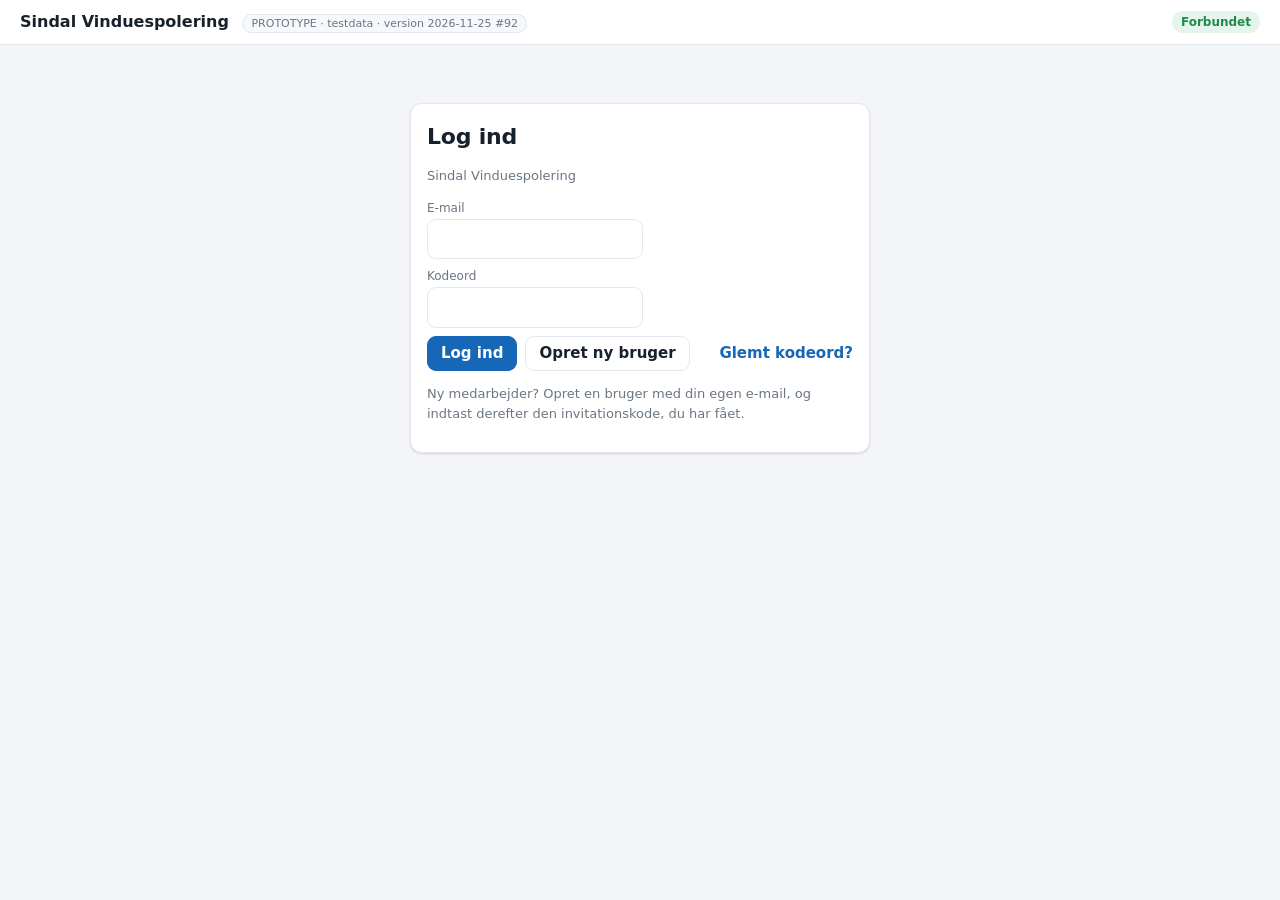
<file: vindue/index.html>
<!doctype html>
<html lang="da">
<head>
<meta charset="utf-8">
<meta name="viewport" content="width=device-width, initial-scale=1, viewport-fit=cover">
<title>Sindal Vinduespolering</title>
<meta name="theme-color" content="#1f5f8b">
<link rel="manifest" href="manifest.json">
<link rel="apple-touch-icon" href="../icon-192.png">
<meta name="apple-mobile-web-app-capable" content="yes">
<meta name="mobile-web-app-capable" content="yes">
<meta name="apple-mobile-web-app-title" content="Sindal Vindue">
<link rel="stylesheet" href="style.css?v=92">
</head>
<body>
<header class="top">
  <div class="brand">Sindal Vinduespolering <span class="tag">PROTOTYPE · testdata · ingen rigtige SMS/fakturaer</span></div>
  <div class="who">
    <span id="net" class="pill ok">Online</span>
    <select id="user" aria-label="Bruger"></select>
  </div>
</header>
<nav id="tabs" class="tabs"></nav>
<main id="view"></main>
<dialog id="dlg"><form method="dialog" id="dlgBody"></form></dialog>
<div id="toast" class="toast" hidden></div>
<!-- Versionsnummer i adresserne tvinger browseren til at hente nyeste kode efter en opdatering.
     Ved ny udgivelse: hæv v= her og VERSION i js/app.js. -->
<script type="importmap">
{ "imports": {
    "./js/adapters.js": "./js/adapters.js?v=92",
    "./js/cloud.js": "./js/cloud.js?v=92",
    "./js/config.js": "./js/config.js?v=92",
    "./js/sync.js": "./js/sync.js?v=92",
    "./js/store.js": "./js/store.js?v=92",
    "./js/map.js": "./js/map.js?v=92",
    "./js/app.js": "./js/app.js?v=92",
    "./js/dayplan.js": "./js/dayplan.js?v=92",
    "./js/optimizer.js": "./js/optimizer.js?v=92",
    "./js/optworker.js": "./js/optworker.js?v=92",
    "./js/domain.js": "./js/domain.js?v=92",
    "./js/gdpr.js": "./js/gdpr.js?v=92",
    "./js/import.js": "./js/import.js?v=92",
    "./js/seed.js": "./js/seed.js?v=92",
    "./js/services.js": "./js/services.js?v=92",
    "./js/rutesedel.js": "./js/rutesedel.js?v=92",
    "./js/stamdata.js": "./js/stamdata.js?v=92"
} }
</script>
<script type="module" src="js/app.js?v=92"></script>
</body>
</html>
</file>
<file: vindue/style.css>
/* Sindal Vinduespolering – roligt, lyst design. Farver som variabler, mørk tilstand understøttet. */
:root{
  --bg:#f3f5f8;--card:#fff;--ink:#17212b;--mute:#6a7684;--line:#e4e8ee;--soft:#f6f8fb;
  --pri:#1667b7;--pri-ink:#fff;--pri-soft:#e8f1fb;
  --ok:#1f8a4c;--ok-soft:#e5f5ec;--warn:#b26a00;--warn-soft:#fdf3e2;--bad:#c62828;--bad-soft:#fdeaea;--cash:#0f7b7b;--cash-soft:#e2f4f4;
  --r:12px;--shadow:0 1px 2px rgba(16,24,40,.06),0 1px 3px rgba(16,24,40,.08);
}
@media (prefers-color-scheme:dark){:root{
  --bg:#0f1318;--card:#171c22;--ink:#e7ebef;--mute:#98a3ae;--line:#28303a;--soft:#1d232a;
  --pri:#5aa6e8;--pri-ink:#0b1520;--pri-soft:#1b2a3a;--ok:#5cc489;--ok-soft:#173025;--warn:#f0b14e;--warn-soft:#33270f;--bad:#ef6b6b;--bad-soft:#3a1a1a;--cash:#4fc4c4;--cash-soft:#123131;
  --shadow:none}}
*{box-sizing:border-box}
html{-webkit-text-size-adjust:100%}
body{margin:0;font:15px/1.5 "Inter",system-ui,-apple-system,"Segoe UI",Roboto,sans-serif;background:var(--bg);color:var(--ink)}
a{color:var(--pri)}
h2{margin:0 0 10px;font-size:19px;font-weight:650;letter-spacing:-.01em}h3{margin:12px 0 6px;font-size:15px;font-weight:650}
.mute{color:var(--mute)}.small{font-size:13px}.center{text-align:center}.sp{flex:1;min-width:0}
.warn-t{color:var(--warn)}

/* Topbjælke + faner */
.top{display:flex;justify-content:space-between;align-items:center;gap:10px;padding:10px 20px;background:var(--card);border-bottom:1px solid var(--line);flex-wrap:wrap}
.brand{font-weight:700;font-size:16px;color:var(--ink)}.tag{font-weight:500;font-size:11px;color:var(--mute);background:var(--soft);border:1px solid var(--line);padding:2px 8px;border-radius:99px;margin-left:8px;white-space:nowrap}
.who{display:flex;gap:8px;align-items:center}
.top .pill.ok{background:var(--ok-soft);color:var(--ok)}.top .pill.bad{background:var(--bad-soft);color:var(--bad)}
.tabs{display:flex;gap:4px;overflow-x:auto;background:var(--card);border-bottom:1px solid var(--line);padding:6px 16px;position:sticky;top:0;z-index:5;scrollbar-width:none}
.tabs button{border:0;background:none;padding:8px 14px;color:var(--mute);font:inherit;font-weight:550;cursor:pointer;white-space:nowrap;border-radius:99px}
.tabs button:hover{background:var(--soft);color:var(--ink)}
.tabs button.on{background:var(--pri-soft);color:var(--pri)}
main{padding:18px 20px 40px;max-width:1880px;margin:0 auto} /* brug skærmens bredde (kalenderen) */

/* Grundelementer */
.card{background:var(--card);border:1px solid var(--line);border-radius:var(--r);padding:16px;margin-bottom:14px;box-shadow:var(--shadow)}
.grid{display:grid;gap:14px;grid-template-columns:repeat(auto-fit,minmax(240px,1fr))}
.row,.toolbar{display:flex;gap:8px;flex-wrap:wrap;align-items:center}
.toolbar{margin-bottom:12px}
.kpi{font-size:28px;font-weight:700}
table{width:100%;border-collapse:collapse}td,th{padding:9px 8px;border-bottom:1px solid var(--line);text-align:left;vertical-align:top}
th{font-size:12px;color:var(--mute);font-weight:600;text-transform:uppercase;letter-spacing:.03em}
button,.btn{font:inherit;font-weight:550;border:1px solid var(--line);background:var(--card);color:var(--ink);padding:7px 13px;border-radius:9px;cursor:pointer;text-decoration:none;display:inline-flex;align-items:center;gap:6px;line-height:1.3}
button:hover,.btn:hover{border-color:#c9d1db;background:var(--soft)}
button.pri,.btn.pri{background:var(--pri);color:var(--pri-ink);border-color:var(--pri)}button.pri:hover{filter:brightness(1.07);background:var(--pri)}
button.bad{color:var(--bad);border-color:color-mix(in srgb,var(--bad) 40%,var(--line))}
button:disabled{opacity:.5;cursor:default}
button.link{border:0;background:none;padding:2px 0;color:var(--pri)}button.link:hover{text-decoration:underline;background:none}
button.icon{border:0;background:none;padding:2px 6px;color:var(--mute);border-radius:6px}button.icon:hover{background:var(--soft);color:var(--ink)}
.btn.small,button.small{padding:4px 9px;font-size:13px}
input,select,textarea{font:inherit;padding:8px 10px;border:1px solid var(--line);border-radius:9px;background:var(--card);color:var(--ink);max-width:100%}
input:focus,select:focus,textarea:focus{outline:2px solid var(--pri-soft);border-color:var(--pri)}
textarea{width:100%;min-height:72px}
label{display:block;margin:8px 0}label>span{display:block;font-size:12px;color:var(--mute);margin-bottom:2px}
.pill{font-size:12px;font-weight:600;padding:2px 9px;border-radius:99px;background:var(--soft);white-space:nowrap}
.pill.ok{background:var(--ok-soft);color:var(--ok)}.pill.warn{background:var(--warn-soft);color:var(--warn)}.pill.bad{background:var(--bad-soft);color:var(--bad)}
.badge{background:var(--pri);color:var(--pri-ink);border-radius:99px;font-size:11px;font-weight:700;padding:0 7px;line-height:18px}
.warnbox{border-left:4px solid var(--warn);padding:10px 12px;background:var(--warn-soft);border-radius:8px;margin:8px 0}
.alerts{display:flex;gap:8px;flex-wrap:wrap;margin-bottom:12px}
.alert{display:inline-flex;align-items:center;gap:8px;background:var(--warn-soft);color:var(--ink);border:1px solid color-mix(in srgb,var(--warn) 25%,transparent);padding:5px 6px 5px 12px;border-radius:99px;font-size:13px}
.alert button{padding:3px 10px;font-size:12px;border-radius:99px}

/* Segment-knapper (fx Udført/Betalt/Udsæt, ugeskift, faneblade i Kunder) */
.seg{display:inline-flex;border:1px solid var(--line);border-radius:10px;overflow:hidden;background:var(--card)}
.seg button{border:0;border-radius:0;border-right:1px solid var(--line);padding:7px 12px;background:none}
.seg button:last-child{border-right:0}
.seg button.on{background:var(--pri-soft);color:var(--pri)}
.subtabs{margin-bottom:14px}
.st button.on.udfoert{background:var(--ok);color:#fff}.st button.on.kontant{background:var(--cash);color:#fff}.st button.on.spring{background:var(--warn);color:#fff}
.st.big{display:grid;grid-template-columns:1fr 1fr 1fr;width:100%;border-radius:12px;margin-top:12px}
.st.big button{padding:15px 6px;font-size:16px;font-weight:650}
.st.big button[data-v=udfoert]{background:var(--ok-soft);color:var(--ok)}.st.big button[data-v=kontant]{background:var(--cash-soft);color:var(--cash)}.st.big button[data-v=spring]{background:var(--warn-soft);color:var(--warn)}

/* Kalender + økonomipanel – hele bredden, ingen vandret scroll */
.cal{display:grid;grid-template-columns:minmax(0,1fr) 270px;gap:14px;align-items:start}
@media (max-width:1100px){.cal{grid-template-columns:minmax(0,1fr)}}
.week{display:grid;grid-template-columns:repeat(var(--ndays,5),minmax(0,1fr));gap:10px}
@media (max-width:820px){.week{grid-template-columns:minmax(0,1fr)}}
.day{background:var(--card);border:1px solid var(--line);border-radius:var(--r);padding:10px;min-height:140px;box-shadow:var(--shadow);min-width:0}
.day.today{border-color:var(--pri);box-shadow:0 0 0 2px var(--pri-soft)}
.day.closed{background:repeating-linear-gradient(45deg,var(--card),var(--card) 8px,var(--soft) 8px,var(--soft) 16px)}
.day.drop{outline:2px dashed var(--pri)}
.dayhead{display:flex;justify-content:space-between;align-items:center;margin-bottom:6px}
.rblock{background:var(--soft);border-radius:10px;padding:8px 9px;margin:7px 0;border-left:4px solid var(--pri)}
.rblock.done{border-left-color:var(--ok);opacity:.8}
.rhead{display:flex;justify-content:space-between;align-items:center;gap:6px;cursor:pointer}.rhead b{overflow:hidden;text-overflow:ellipsis;white-space:nowrap}
.rhead:hover b{color:var(--pri)}
.rmeta{display:flex;justify-content:space-between;align-items:center;font-size:12px;color:var(--mute);margin-bottom:3px}
.vline{font-size:12.5px;line-height:1.35;padding:1px 0;cursor:pointer;white-space:nowrap;overflow:hidden;text-overflow:ellipsis}
.vline[draggable=true]{cursor:grab}.vline:hover{color:var(--pri)}
.vline.udfoert::before,.vline.delvis::before{content:'✓ ';color:var(--ok)}.vline.aflyst,.vline.forgaeves{text-decoration:line-through;opacity:.55}.vline.udsat::before{content:'⏸ '}
.econ{background:var(--card);border:1px solid var(--line);border-radius:var(--r);padding:14px 16px;box-shadow:var(--shadow);position:sticky;top:60px}
.econ h3{margin:4px 0 8px;font-size:14px}
.econ dl{display:grid;grid-template-columns:1fr auto;gap:5px 10px;margin:0 0 12px;font-size:13.5px}.econ dt{color:var(--mute)}.econ dd{margin:0;font-weight:650;text-align:right;white-space:nowrap}
.toolbar h2{margin:0}

/* Færdigmelding */
table.fm td{vertical-align:top}table.fm .w1{width:1%}
table.fm select{max-width:100%;width:100%}
table.fm tr.res-udfoert td{background:color-mix(in srgb,var(--ok-soft) 70%,transparent)}
table.fm tr.res-kontant td{background:color-mix(in srgb,var(--cash-soft) 70%,transparent)}
table.fm tr.res-spring td{background:color-mix(in srgb,var(--warn-soft) 70%,transparent)}
table.fm tr.locked td{opacity:.6}
.sub{margin-top:6px;display:flex;gap:6px;flex-wrap:wrap;align-items:center}.sub select{flex:1;min-width:160px}
input.cash{width:110px}
.cashbox{background:var(--cash-soft);color:var(--ink);border-radius:9px;padding:8px 12px;font-size:14px}
.extra{font-size:13px;color:var(--ink);margin-top:3px}.extra a{color:var(--bad);text-decoration:none;margin-left:4px}
.extras{margin-top:8px}
.thumbs{display:flex;gap:6px;flex-wrap:wrap;margin-top:6px;align-items:center}
.thumbs img{width:54px;height:54px;object-fit:cover;border-radius:8px;cursor:zoom-in;border:1px solid var(--line)}
.thumbs.big img{width:96px;height:96px}
.th{position:relative;display:inline-block}.th .x{position:absolute;top:-6px;right:-6px;padding:0 5px;font-size:11px;border-radius:99px;background:var(--card)}

/* Dagsrute (mobil) */
.mob-head{display:flex;align-items:center;gap:10px;text-align:center;margin-bottom:12px}
.mob-head button{font-size:22px;padding:6px 16px;border-radius:12px}
.stop{background:var(--card);border:1px solid var(--line);border-radius:16px;padding:14px;margin-bottom:12px;box-shadow:var(--shadow)}
.stop.done{opacity:.6}
.stop-h{display:flex;gap:10px;align-items:flex-start}.stop-h h3{margin:0;font-size:17px}
.num{flex:none;width:28px;height:28px;border-radius:99px;background:var(--pri-soft);color:var(--pri);display:grid;place-items:center;font-weight:700;font-size:13px}
.desc{margin-top:10px;padding:10px 12px;background:var(--soft);border-radius:10px;font-size:16px;line-height:1.45}

/* Lister, beskeder, diverse */
.list .item{display:flex;justify-content:space-between;gap:8px;padding:11px 4px;border-bottom:1px solid var(--line);cursor:pointer}.list .item:hover{background:var(--soft)}
.clickable tr[data-cust],.clickable tr[data-route]{cursor:pointer}.clickable tr[data-cust]:hover td,.clickable tr[data-route]:hover td{background:var(--soft)}
.msgs{display:flex;flex-direction:column;gap:6px;max-height:340px;overflow:auto;padding:4px}
.msg{max-width:80%;padding:8px 11px;border-radius:14px;background:var(--soft);font-size:14px}.msg.ud{align-self:flex-end;background:var(--pri);color:var(--pri-ink)}.msg .meta{font-size:11px;opacity:.75;margin-top:2px}
.heat{border-collapse:separate;border-spacing:2px;width:auto}.heat td{width:12px;height:12px;padding:0;border:0;border-radius:3px}.heat td.hm{background:none;font-size:10px;color:var(--mute);width:auto}
tr.struck td{text-decoration:line-through;opacity:.6}
dialog{border:1px solid var(--line);border-radius:16px;background:var(--card);color:var(--ink);max-width:min(640px,94vw);width:100%;padding:20px;box-shadow:0 20px 50px rgba(0,0,0,.2)}
dialog::backdrop{background:rgba(15,20,30,.45)}
.toast{position:fixed;bottom:18px;left:50%;transform:translateX(-50%);background:#1d2733;color:#fff;padding:11px 18px;border-radius:12px;z-index:99;max-width:90vw;box-shadow:0 8px 24px rgba(0,0,0,.25)}

@media (max-width:640px){main{padding:12px}.hide-m{display:none}td,th{padding:7px 4px}.top{padding:8px 12px}.tag{display:none}.tabs{padding:6px 8px}}
@media print{.top,.tabs,.noprint,.toast,.alerts{display:none!important}body{background:#fff;color:#000}main{padding:0;max-width:none}.card{border:0;padding:0;box-shadow:none}.sheet td,.sheet th{padding:3px 4px;font-size:11px}}
.icon.on{color:var(--pri);background:var(--pri-soft)}
/* Ruteblok med bred kant (grip), valgt rute, dagsknap, menu, minikalender */
.rblock{position:relative;padding-left:24px}
.grip{position:absolute;left:0;top:0;bottom:0;width:18px;display:grid;place-items:center;font-size:11px;letter-spacing:-2px;color:var(--mute);cursor:grab;border-radius:10px 0 0 10px;background:color-mix(in srgb,var(--pri) 10%,transparent);user-select:none}
.grip:hover{background:var(--pri);color:#fff}
.rblock{border-left:0;box-shadow:inset 3px 0 0 var(--pri)}.rblock.done{box-shadow:inset 3px 0 0 var(--ok)}
.rblock.sel{outline:2px solid var(--pri);background:var(--pri-soft)}
.daybtn{border:0;background:none;padding:2px 6px;margin-left:-6px;font-weight:700;border-radius:6px}.daybtn:hover{background:var(--soft);color:var(--pri)}
.closedlbl{font-size:12px;font-weight:600;color:var(--warn);background:var(--warn-soft);border-radius:6px;padding:2px 8px;display:inline-block;margin-bottom:4px}
.menu{display:grid;gap:8px}.menu button{justify-content:flex-start;padding:11px 14px;font-size:15px}
.mcal{max-width:340px}.mcal-h{display:flex;justify-content:space-between;align-items:center;margin-bottom:6px}
.mcal-g{display:grid;grid-template-columns:repeat(7,1fr);gap:3px}.mcal-g .dn{text-align:center;font-size:11px;color:var(--mute)}
.mcal-g button{padding:8px 0;justify-content:center;border-radius:8px;border:1px solid transparent;background:var(--soft)}
.mcal-g button.out{opacity:.4}.mcal-g button.closed{color:var(--warn)}.mcal-g button.in{background:var(--pri-soft);color:var(--pri)}.mcal-g button.end{background:var(--pri);color:#fff}
.sheet-page{page-break-after:always;margin-bottom:28px}.sheet-page:last-child{page-break-after:auto}
.vline.vsel{background:var(--pri);color:#fff;border-radius:5px;padding:1px 5px}
.rhead[draggable=true]{cursor:grab}
.chk{display:flex;gap:8px;align-items:center;margin:6px 0}
tr.subhead td{background:var(--soft);font-size:13px}
.invoice .inv-head{display:flex;justify-content:space-between;gap:20px;margin-bottom:24px}.inv-meta{text-align:right}.inv-to{margin:10px 0 22px;font-size:15px}
@media print{.invoice{font-size:13px}}
.gate{max-width:460px;margin:40px auto}.gate h2{font-size:22px}
.code{font-family:ui-monospace,Menlo,Consolas,monospace;letter-spacing:2px}

/* "hidden" skal altid skjule – også elementer med display:flex (fx fanerne bag login) */
[hidden]{display:none!important}

/* Faner: ikon kun på telefon; på telefon som bundmenu */
.tabs .ti,.tabs .ts{display:none}
@media (max-width:820px){
  .tabs{position:fixed;top:auto;bottom:0;left:0;right:0;z-index:20;border-top:1px solid var(--line);border-bottom:0;padding:4px 4px calc(4px + env(safe-area-inset-bottom));gap:0;justify-content:space-around;overflow-x:auto;box-shadow:0 -2px 10px rgba(0,0,0,.06)}
  .tabs button{flex:1 1 0;min-width:64px;min-height:58px;font-size:13px!important;display:flex;flex-direction:column;align-items:center;gap:1px;padding:5px 2px;border-radius:12px;font-size:11px;position:relative}
  .tabs .ti{display:block;font-size:26px;line-height:1.1}
  .tabs .tl{display:none}.tabs .ts{display:block;white-space:nowrap}
  .tabs .pill{position:absolute;top:0;right:6px;font-size:10px;padding:0 5px}
  body{padding-bottom:calc(70px + env(safe-area-inset-bottom))}
  #toast{bottom:calc(84px + env(safe-area-inset-bottom))!important}
}

/* Kort */
.map{height:380px;border-radius:12px;margin:10px 0;border:1px solid var(--line);background:#e8eef3;z-index:0}
@media (max-width:820px){.map{height:300px}}
.mk{background:none;border:0}
.mk span{display:flex;align-items:center;justify-content:center;width:28px;height:28px;border-radius:50% 50% 50% 0;transform:rotate(-45deg);background:#1565c0;color:#fff;font:700 12px/1 system-ui,sans-serif;box-shadow:0 1px 4px rgba(0,0,0,.35);border:2px solid #fff}
.mk span{transform:none;border-radius:50%}
.mk.done span{background:#2e7d32}.mk.home span{background:#37474f;font-size:15px}
.mk-note{background:#fff;padding:3px 8px;border-radius:6px;font:12px system-ui,sans-serif;box-shadow:0 1px 3px rgba(0,0,0,.2)}
@media print{.map{height:420px;break-inside:avoid}}

/* Kalender med tidsakse (computer) */
.weekwrap{display:flex;gap:6px;min-width:0}
.weekwrap .week{flex:1;min-width:0}
.taxis{display:none}
@media (min-width:821px){
  .timeline{--pxm:1.5px}
  .timeline .taxis{display:block;width:52px;flex:none;padding-top:55px}
  .timeline .taxis div{height:calc(60 * var(--pxm));font-size:12px;color:var(--mute);border-top:1px solid var(--line);padding-top:2px}
  .timeline .day{background-image:repeating-linear-gradient(to bottom,transparent 0,transparent calc(60 * var(--pxm) - 1px),var(--line) calc(60 * var(--pxm) - 1px),var(--line) calc(60 * var(--pxm)));background-position:0 54px;background-repeat:repeat-y;min-height:calc(480 * var(--pxm) + 64px);cursor:pointer}
  .timeline .dayhead{height:36px;margin-bottom:8px}
  .timeline .rblock{min-height:calc(var(--min) * var(--pxm));overflow:visible;margin:0 0 0 0;box-sizing:border-box;cursor:default} /* alle adresser vises altid – blokken vokser hvis nødvendigt */
  .timeline .rblock + .rblock{margin-top:0}
}
.day.picked{outline:2px solid var(--pri);outline-offset:-2px}
/* Dagsrute: næste kunde */
.stop.next{border:2px solid var(--pri);box-shadow:0 4px 16px rgba(21,101,192,.15)}
.nextbar{display:flex;align-items:center;justify-content:space-between;gap:8px;margin:-4px 0 8px;font-weight:700;color:var(--pri)}
.nextbar .btn{font-size:16px;padding:10px 14px}
.stop.done .desc,.stop.done .thumbs,.stop.done .extras{display:none}
.stop.done{opacity:.75}

/* Træk-og-slip lister */
.sortlist{list-style:none;margin:8px 0;padding:0}
.sortlist li{display:flex;align-items:center;gap:10px;padding:8px 10px;border:1px solid var(--line);border-radius:10px;margin-bottom:6px;background:var(--card)}
.sortlist li.fixed{background:var(--pri-soft)}
.sortlist .num{min-width:24px;height:24px;border-radius:50%;background:var(--pri);color:#fff;display:inline-flex;align-items:center;justify-content:center;font-size:12px;font-weight:700}
.handle{cursor:grab;touch-action:none;user-select:none;font-size:20px;color:var(--mute);padding:4px 6px;line-height:1}
.dragging{opacity:.6;box-shadow:0 6px 18px rgba(0,0,0,.2);background:var(--soft)!important}
tr.dragging td{background:var(--soft)}

/* Valgt rute + menu i sidepanelet */
.rblock.picked{outline:2px solid var(--pri);outline-offset:-1px;background:var(--pri-soft)}
.rhead{cursor:pointer}
.sidemenu .menu{display:flex;flex-direction:column;gap:6px;margin:8px 0 14px}
.sidemenu .menu button{text-align:left;justify-content:flex-start}

/* Økonomi */
.grid2{display:grid;grid-template-columns:repeat(auto-fit,minmax(320px,1fr));gap:14px}
table.eco tr.on td{background:var(--pri-soft)}
.barcell{width:30%}
.bar{display:flex;height:10px;background:var(--soft);border-radius:6px;overflow:hidden;min-width:60px}
.bar span{background:var(--pri)}.bar span.plan{background:var(--pri-soft);border-left:1px solid #fff}
@media (max-width:820px){.barcell{display:none}}

/* Kundeliste: valg og sortering */
th.sortable{cursor:pointer;user-select:none;white-space:nowrap}
th.sortable:hover{color:var(--pri)}
tr.ksel td{background:var(--pri-soft)}
.selbar{position:sticky;top:52px;z-index:4;border:2px solid var(--pri)}
@media (max-width:820px){.selbar{top:0}}

tr.rowlink{cursor:pointer}
tr.rowlink:hover td{background:var(--soft)}

/* Telefon: større dagsrute, OBS, store knapper */
.dagsrute-btn{font-weight:700}
.menu-grid{display:grid;grid-template-columns:repeat(auto-fit,minmax(150px,1fr));gap:10px}
.menu-grid button{padding:16px;font-size:16px;text-align:left}
.task{margin-top:10px;font-size:17px;font-weight:600}
.obs{display:flex;gap:10px;margin-top:10px;padding:12px 14px;background:#fff4d6;border:2px solid #f0b429;border-radius:12px;font-size:17px;line-height:1.45;color:#3b2f00}
.obs-i{font-size:22px;line-height:1}
@media (prefers-color-scheme: dark){.obs{background:#3a2f0b;color:#ffe8a3;border-color:#a87d00}}
.stbig{margin-top:14px;display:flex;flex-direction:column;gap:8px}
.stbig .udf{width:100%;padding:18px;font-size:20px;font-weight:700;border-radius:14px;background:var(--ok,#2e7d32);color:#fff;border:0}
.stsub{display:grid;grid-template-columns:1fr 1fr;gap:8px}
.stsub button{padding:12px;font-size:16px;border-radius:12px}
@media (max-width:820px){
  .stop{padding:18px;margin-bottom:16px}
  .stop-h h3{font-size:21px}
  .stop-h a.small{font-size:16px}
  .desc{font-size:17px}
  .num{font-size:15px;min-width:30px;height:30px}
}

/* Dagsrute: adressen er vigtigst; større tekst på telefon */
.stop .addr{display:block;font-size:20px;font-weight:700;color:var(--ink);text-decoration:none;line-height:1.25}
.stop .addr:active{color:var(--pri)}
.stop .cname{font-size:15px;color:var(--mute);margin-top:2px}
@media (max-width:820px){
  html{font-size:17px}
  body{font-size:17px}
  .small{font-size:15px}
  .stop .addr{font-size:22px}
  .stop .cname{font-size:16px}
  .task{font-size:18px}
  .desc{font-size:17px}
  .obs{font-size:18px}
  button,.btn,select,input,textarea{font-size:16px}
  .tabs{will-change:bottom;transform:translateZ(0)}
}

/* Kalender: kompakt skrift når mange korte besøg ellers ville gøre kalenderen meget høj */
.timeline.compact .vline{font-size:11px;line-height:1.2}.timeline.compact .rmeta{font-size:11px}.timeline.compact .rhead{font-size:13px}
</file>
